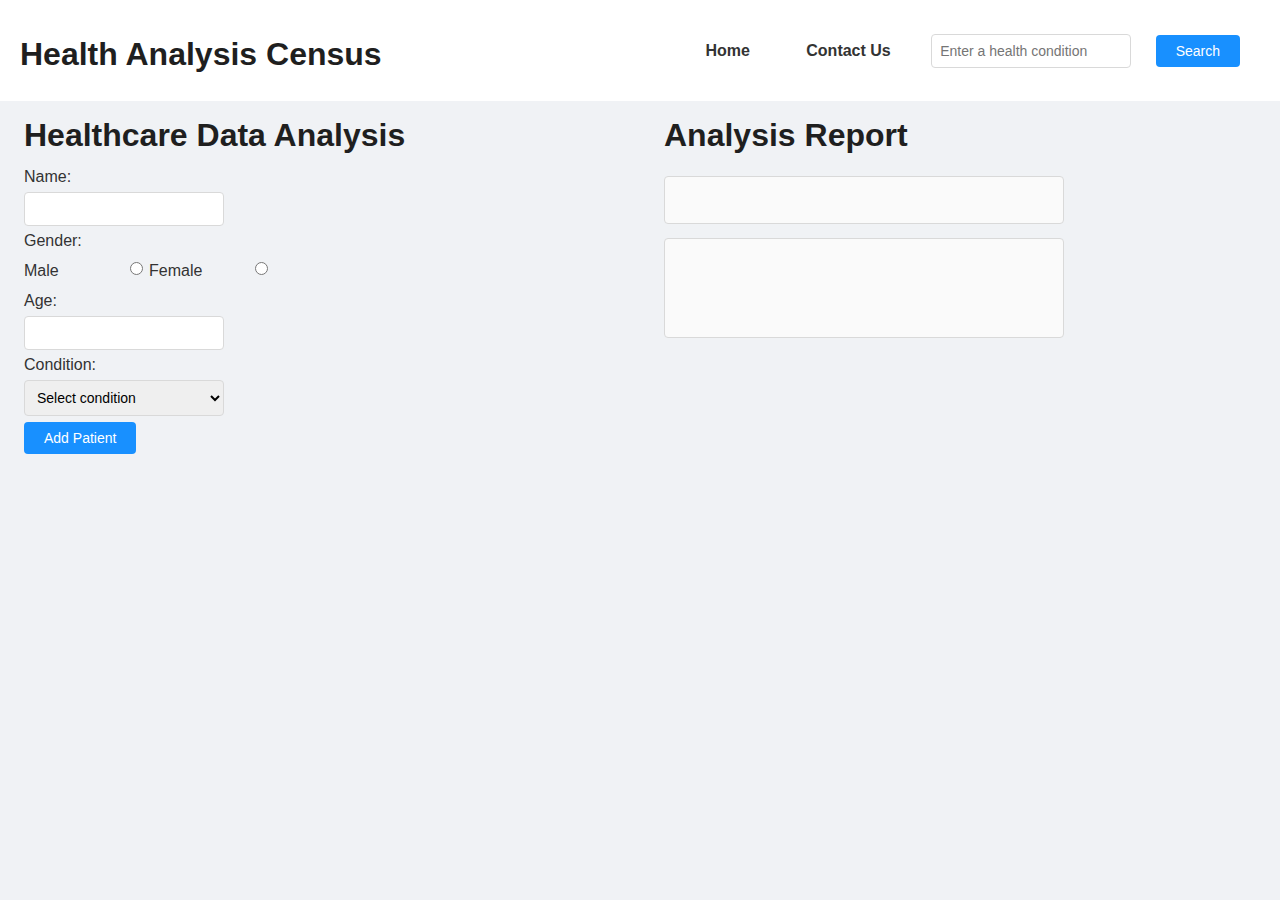
<file: healthAnalysisNew/index.html>
<!DOCTYPE html>
<html lang="en">
<head>
  <meta charset="UTF-8">
  <title>Health Analysis Data</title>
  <link rel="stylesheet" href="./health_analysis.css">
</head>

<!-- This is navigation menu -->
<body>
   <nav><h1>Health Analysis Census</h1>
<ul>
    <li><a href="./index.html" id="home">Home </a></li>
    <li><a href="./health_contact.html" id="contact">Contact Us </a></li>
    <li><input type="text" id="conditionInput" placeholder="Enter a health condition">  </li>
    <li><button id='btnSearch'>Search</button>
    </li>
</ul>
</nav>

<!-- This is input container -->
<section>
    <div class="container">
        <div class="analysisForm">
            <h1>Healthcare Data Analysis</h1>
            <div>
                <label for="name">Name:</label>
                <input type="text" id="name">
            </div>

            <div>
                <label>Gender:</label>
                <div class="radio">
                    <label for="male">Male</label>
                    <input type="radio" name="gender" id="male" value="Male">
                    <label for="female">Female</label>
                    <input type="radio" name="gender" id="female" value="Female">
                </div>
            </div>

            <div>
                <label for="age">Age:</label>
                <input type="number" id="age">
            </div>

            <div>
                <label for="condition">Condition:</label>
                <select id="condition">
                    <option value="">Select condition</option>
                    <option value="Diabetes">Diabetes</option>
                    <option value="Thyroid">Thyroid</option>
                    <option value="High Blood Pressure">High Blood Pressure</option>
                </select>
            </div>
        <button id="addPatient">Add Patient</button>
        </div>
    </div>
      

<!-- This is output container -->
    <div class="container">
        <h1>Analysis Report</h2>
        <div id="report"></div>
        <div class="searchCondition">
            <div id="result"></div> 
        </div>
    </div>
</section>

<script src="./health_analysis.js"></script>
</body>

</html>
</file>
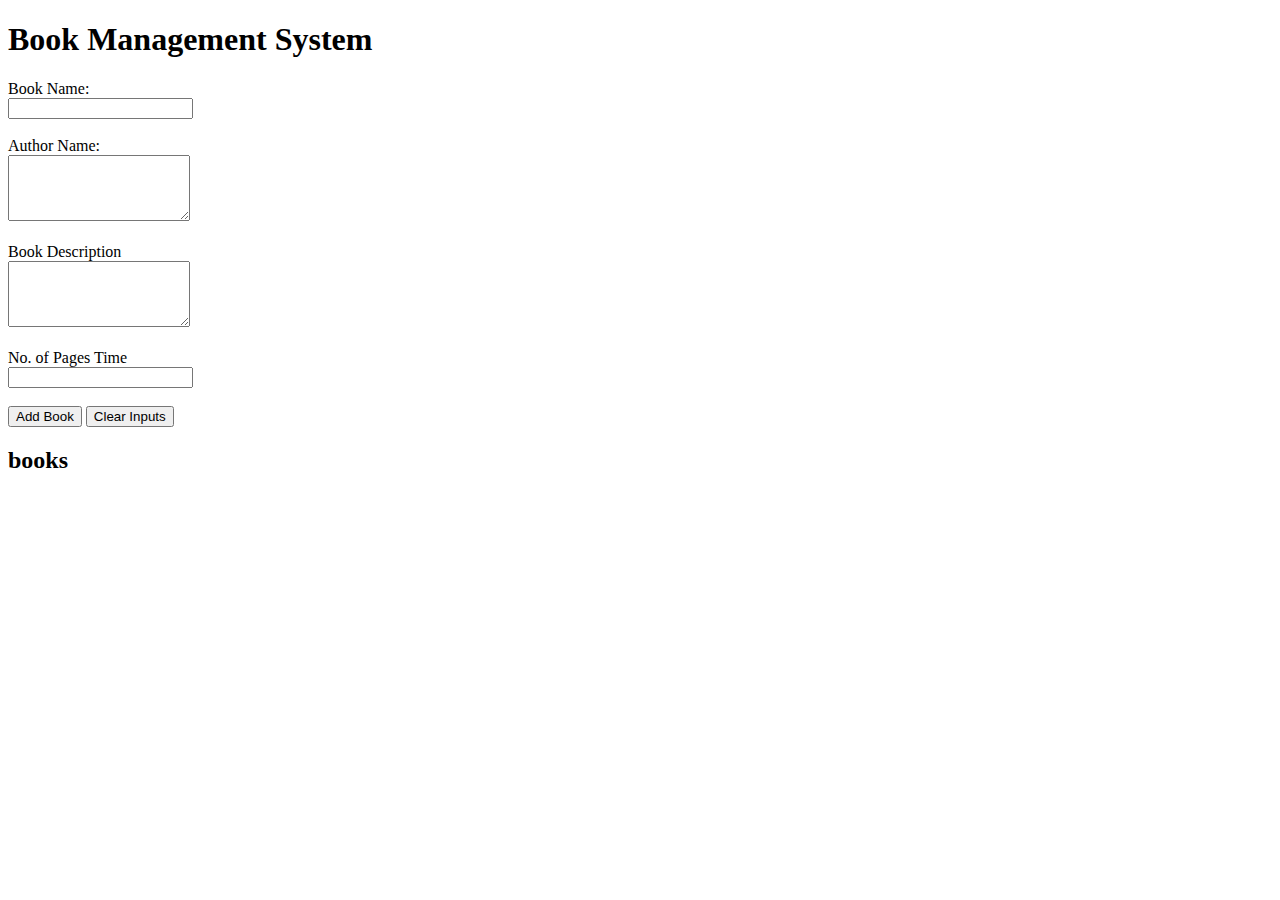
<file: bookSystem/book_system.html>
<!DOCTYPE html>
<html lang="en">
<head>
    <meta charset="UTF-8">
    <title>Book Management System</title>
</head>
<body>
    <h1>Book Management System</h1>
    <label for="bookName">Book Name:</label><br>
    <input type="text" id="bookName"><br><br>
    <label for="authorName">Author Name:</label><br>
    <textarea id="authorName" rows="4"></textarea><br><br>
    <label for="bookDescription">Book Description</label><br>
    <textarea id="bookDescription" rows="4"></textarea><br><br>
    <label for="pagesNumber">No. of Pages Time</label><br>
    <input type="number" id="pagesNumber"><br><br>
    <button onclick="addBook()">Add Book</button>
    <button onclick="clearInputs()">Clear Inputs</button>

    <h2>books</h2>
    <div id="books">
        <!-- books will be displayed here -->
    </div>
    <script src="./book_system.js"></script>
</body>
</html>
</file>
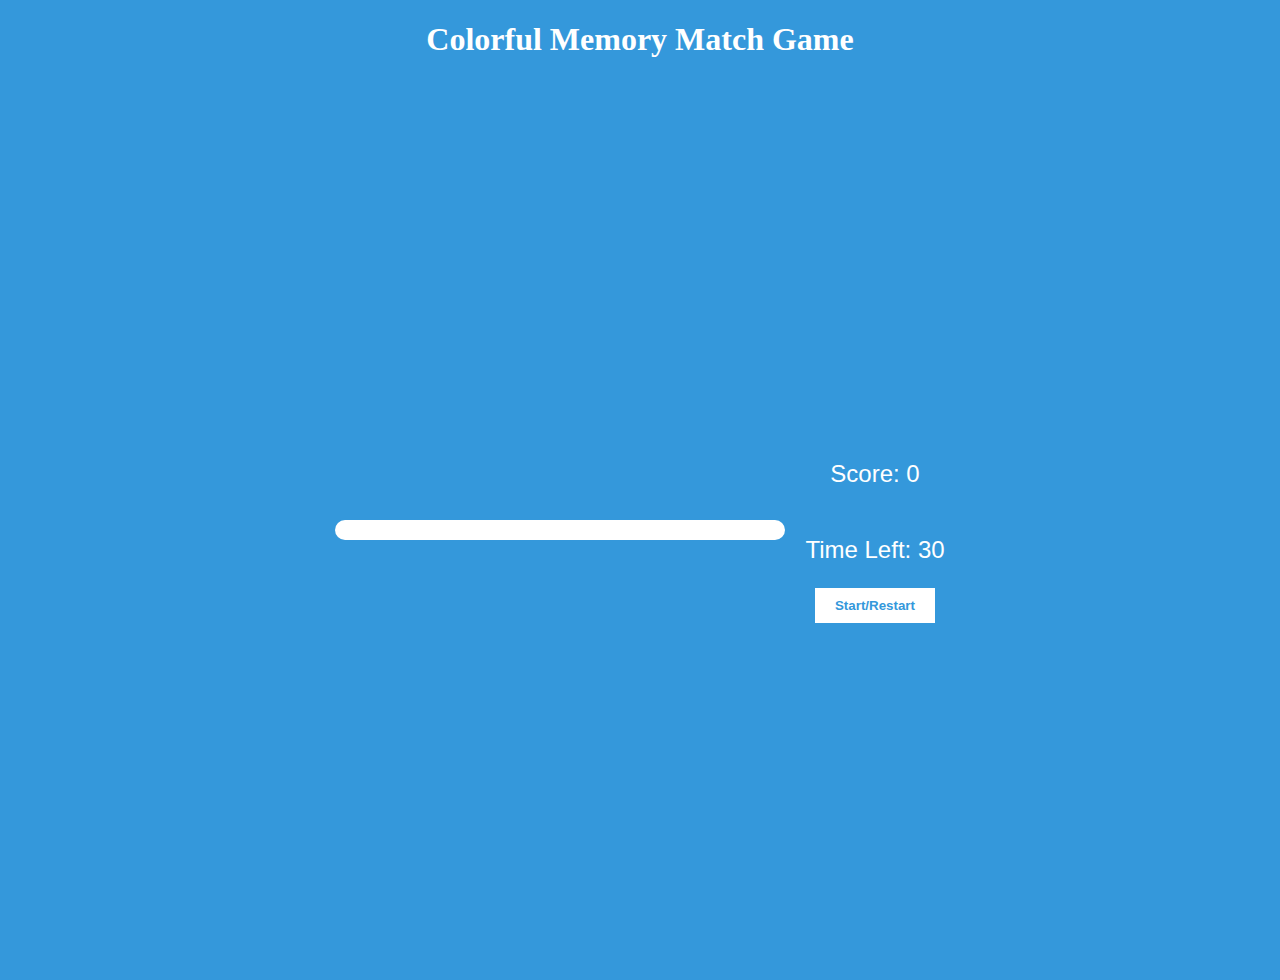
<file: colorfulMemoryGame/colorful_memory_game.html>
<!DOCTYPE html>
<html>

<head>
    <title>Colorful Memory Match Game</title>
        <link rel="stylesheet" href="./colorfulGame.css">
</head>

<body>
    <h1>Colorful Memory Match Game</h1>
    <div class="container">
        <div id="game-container">
         <!-- Cards will be generated dynamically using JavaScript -->
        </div>
        <div class="startMain">
            <p id="score">Score: 0</p>
            <p id="timer">Time Left: 30</p>
            <button id="startbtn">Start/Restart</button>
        </div>
    </div>
    <script src="./colorful_memory_game.js"></script>
</body>
</html>
</file>
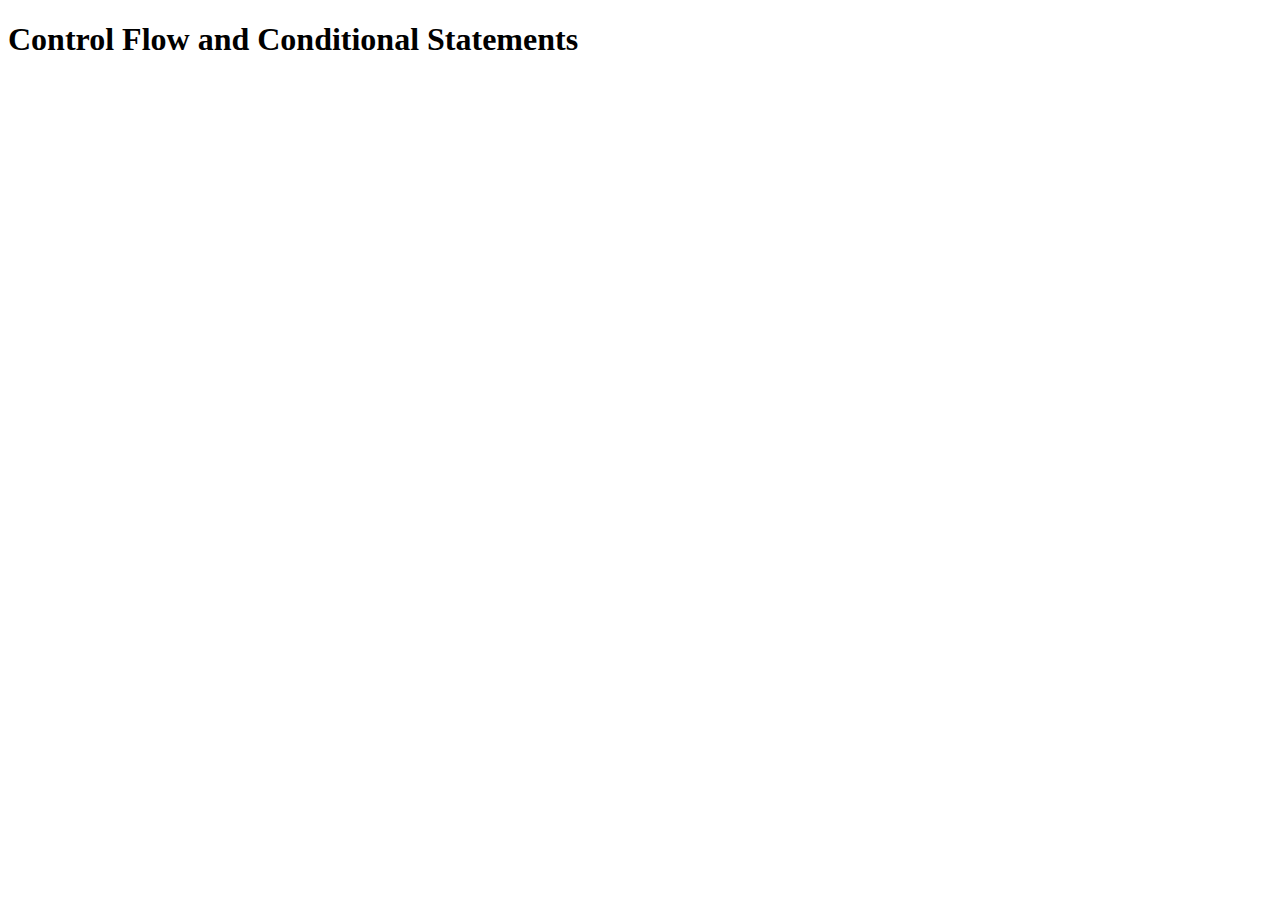
<file: controlFlow/control_flow.html>
<!DOCTYPE html>
<html lang="en">
<head>
    <meta charset="UTF-8">
    <meta name="viewport" content="width=device-width, initial-scale=1.0">
    <title>Control Flow</title>
</head>
<body>
        <h1>Control Flow and Conditional Statements</h1>
    <script src="./control_flow.js"></script>
</body>
</html>
</file>
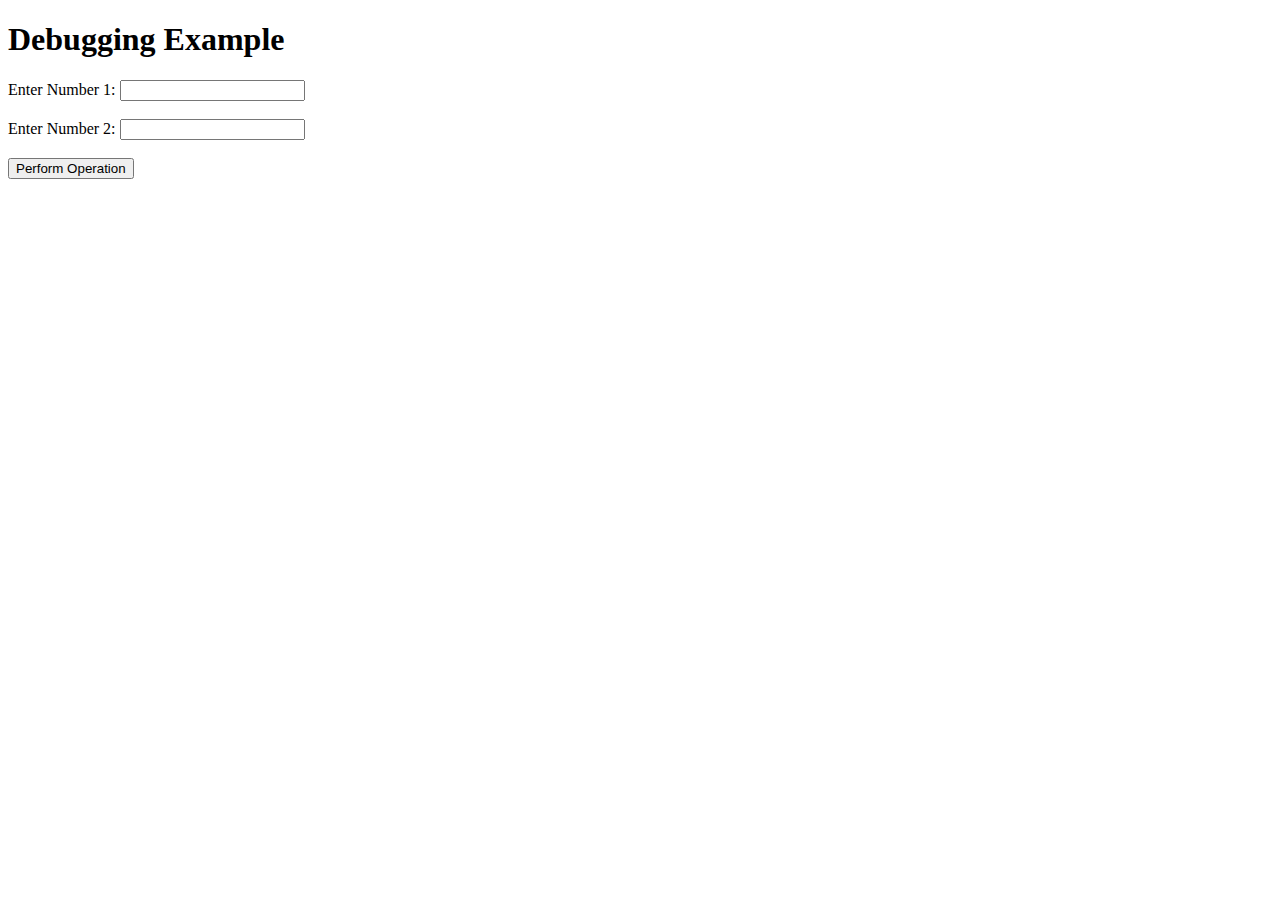
<file: DebugCode/debug_code.html>
<!DOCTYPE html>
<html lang="en">

<head>
    <meta charset="UTF-8">
    <title>Debugging Example</title>
</head>

<body>
    <h1>Debugging Example</h1>
    <label for="input1">Enter Number 1:</label>
    <input type="number" id="input1"><br><br>
    <label for="input2">Enter Number 2:</label>
    <input type="number" id="input2"><br><br>
    <button onclick="performOperation()">Perform Operation</button>
    <p id="multiplyResult"></p>
    <p id="additionResult"></p>
    <p id="divisionResult"></p>
    <script src="./debug_code.js"></script>
</body>

</html>
</file>
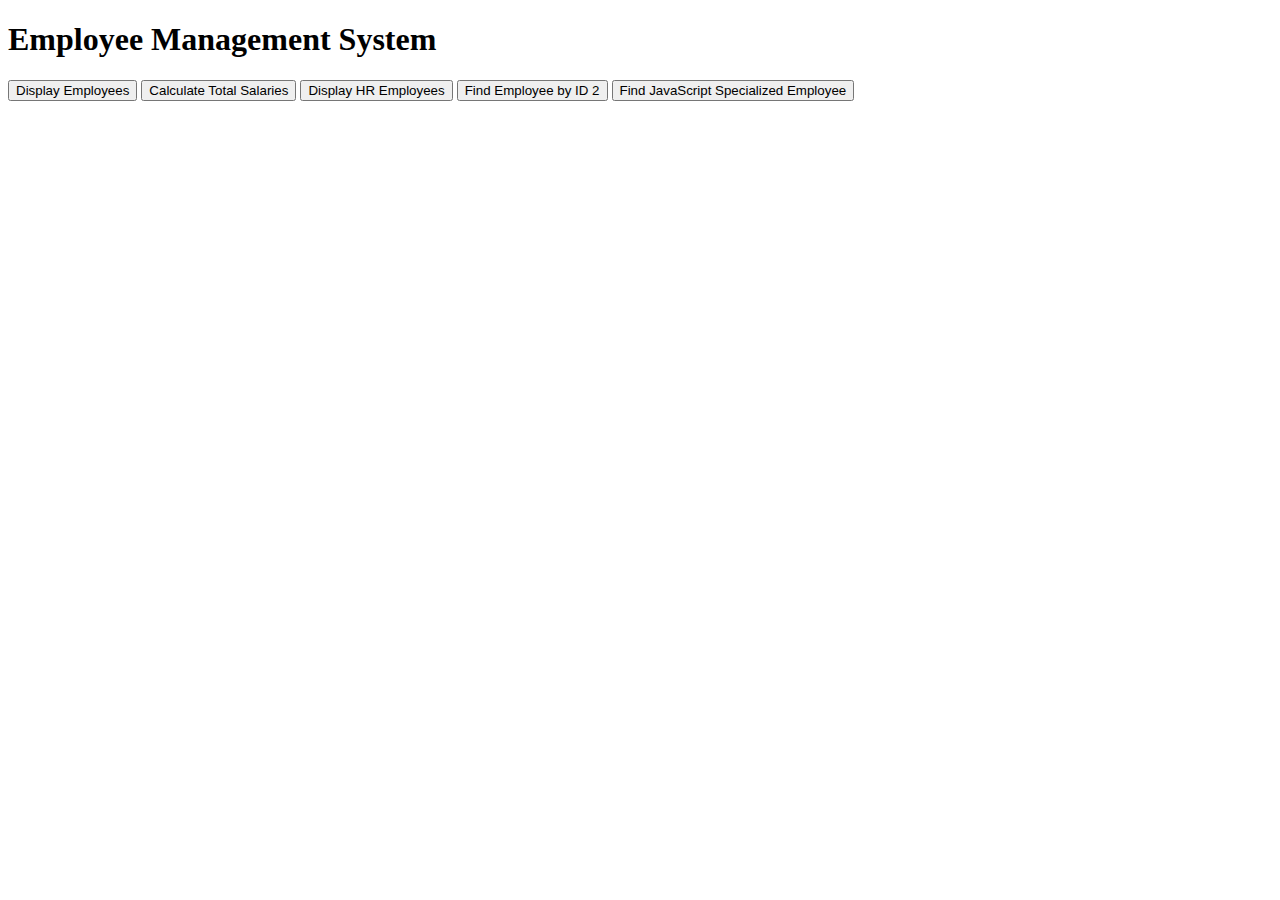
<file: employeeDetails/employee_details.html>
<!DOCTYPE html>
<html>
<head>
  <title>Employee Management System</title>
</head>
<body>
   <h1>Employee Management System</h1>

  <div>
    <button onclick="displayEmployees()">Display Employees</button>
    <button onclick="calculateTotalSalaries()">Calculate Total Salaries</button>
    <button onclick="displayHREmployees()">Display HR Employees</button>
    <button onclick="findEmployeeById(3)">Find Employee by ID 2</button>
    <button onclick="findEmployeeBySpec()">Find JavaScript Specialized Employee</button>
  </div>

 <div id="employeesDetails"></div>
<script src="./employee_details.js"></script>
</body>
</html>
</file>
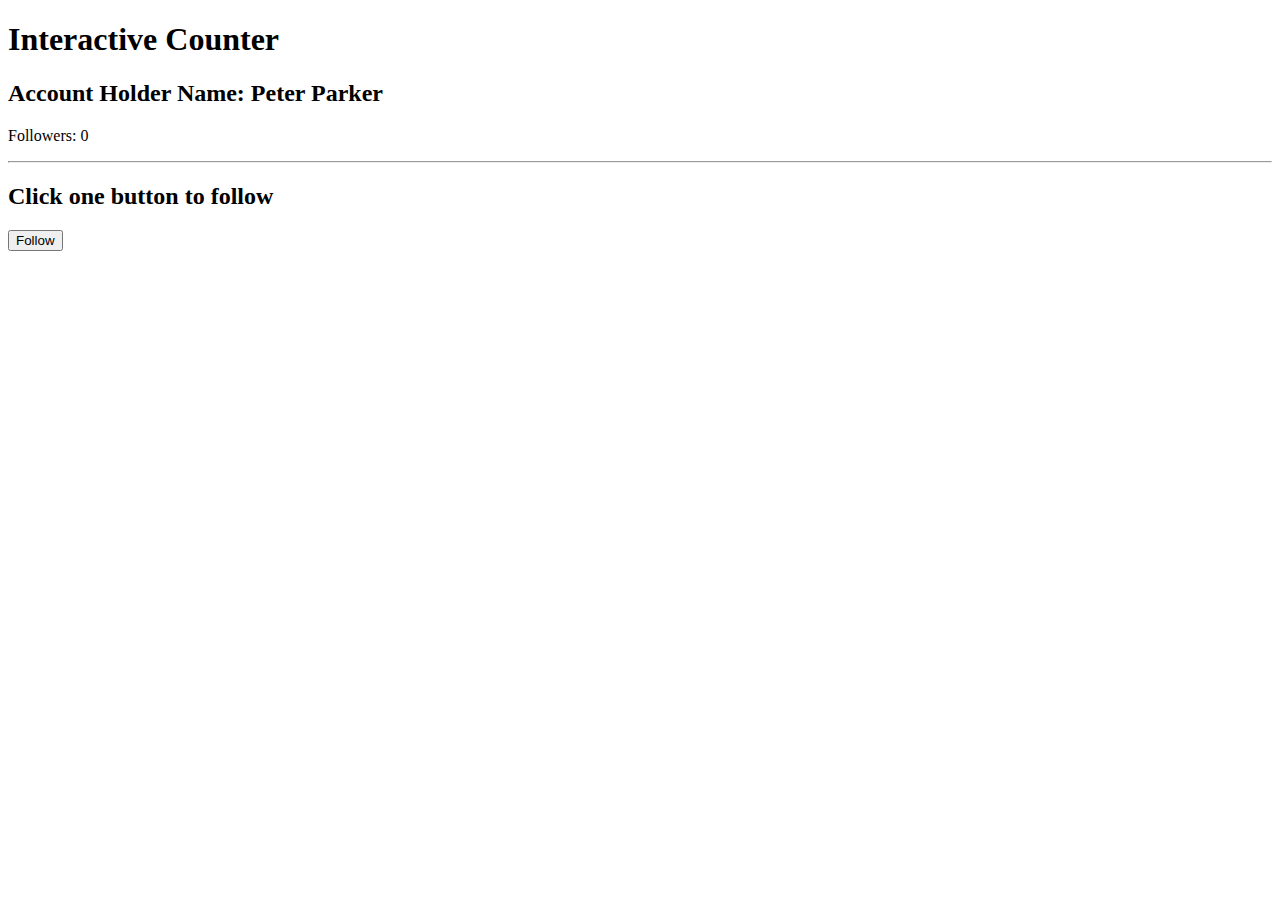
<file: followersCount/followers_count.html>
<!DOCTYPE html>
<html>
<head>
  <title>Interactive Counter</title>
</head>
<body>
  <h1>Interactive Counter</h1>
  <h2>Account Holder Name: Peter Parker</h2>
  <p>Followers: <span id="countDisplay">0</span></p>
  <hr>
  <h2>Click one button to follow</h2>
  <button onclick="increaseCount()">Follow</button>
  <script src="./followers_count.js"></script>
</body>
</html>
</file>
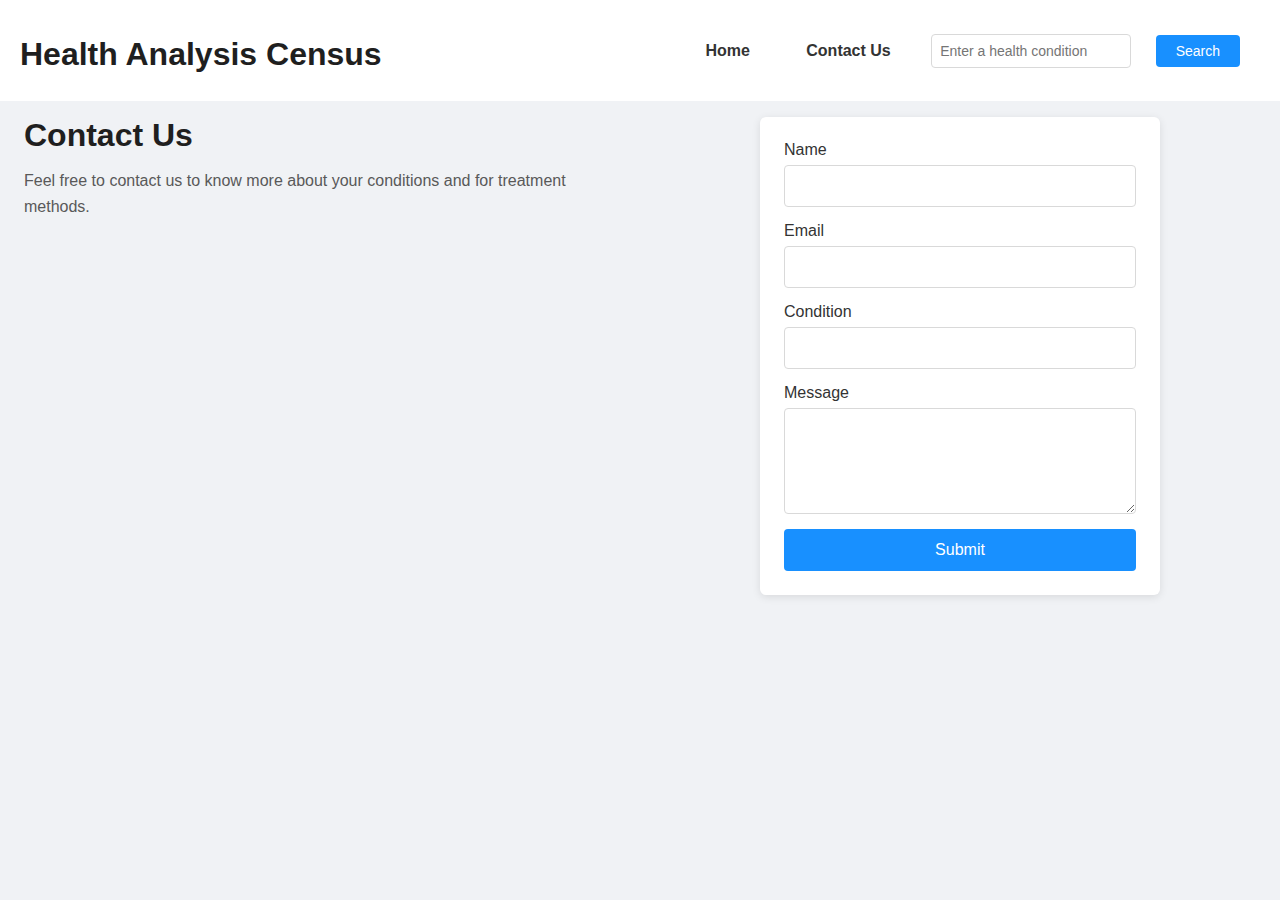
<file: healthAnalysisNew/health_contact.html>
<!DOCTYPE html>
<html lang="en">
<head>
  <meta charset="UTF-8">
  <title>Contact Us</title>
  <link rel="stylesheet" href="./health_analysis.css">
  
</head>
<body>
    <nav><h1>Health Analysis Census</h1>
        <ul>
            <li><a href="./index.html" id="home">Home </a></li>
            <li><a href="./health_contact.html" id="contact">Contact Us </a></li>
            <li><input type="text" id="conditionInput" placeholder="Enter a health condition">  </li>
            <li><button id='btnSearch'>Search</button>
            </li>
        </ul>
        </nav>
<section>
    <div class="container">
        <h1>Contact Us</h1>
        <p>Feel free to contact us to know more about your conditions and for treatment methods.</p>
    </div>

    <div class="container">
    <form id="contactForm" style="margin-top: 16px;">
    <div style="background-color: #FFFFFF;">
      <label for="name">Name</label>
      <input type="text" id="name" name="name" required>
    </div>
    <div style="background-color: #FFFFFF;">
      <label for="email">Email</label>
      <input type="email" id="email" name="email" required>
    </div>
    <div style="background-color: #FFFFFF;">
      <label for="condition">Condition</label>
      <input type="text" id="condition" name="condition" required>
    </div>
    <div style="background-color: #FFFFFF;">
      <label for="message">Message</label>
      <textarea id="message" name="message" rows="5" required></textarea>
    </div>
    <button type="submit" onclick="thankyou()">Submit</button>
  </form>
</div>
</section>
  <script>
    function thankyou(){
        alert('Thank you for contacting us!')
    }
  </script>
  <script src="./health_analysis.js"></script>
</body>
</html>
</file>
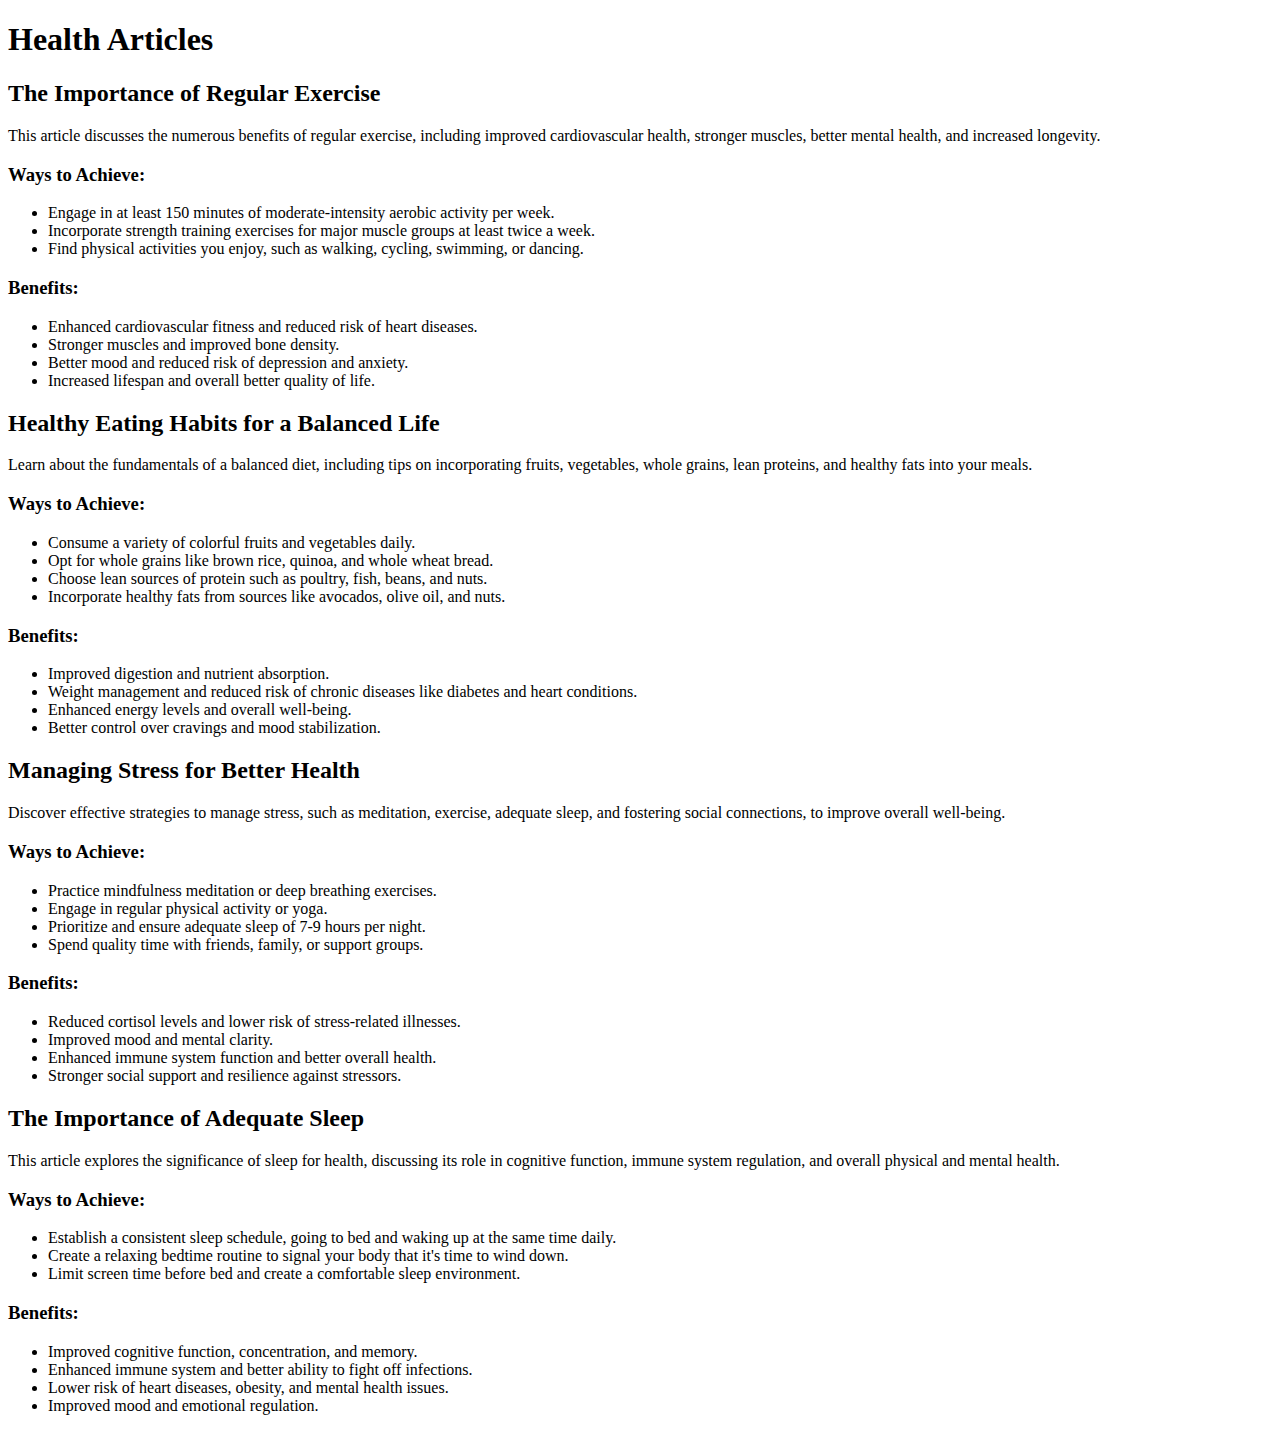
<file: healthArticle/health_article.html>
<!DOCTYPE html>
<html lang="en">
<head>
  <meta charset="UTF-8">
  <title>Health Articles</title>
</head>
<body>
  <h1>Health Articles</h1>
  <div id="articles"></div>
<script src="./health_article.js"></script>
</body>
</html>
</file>
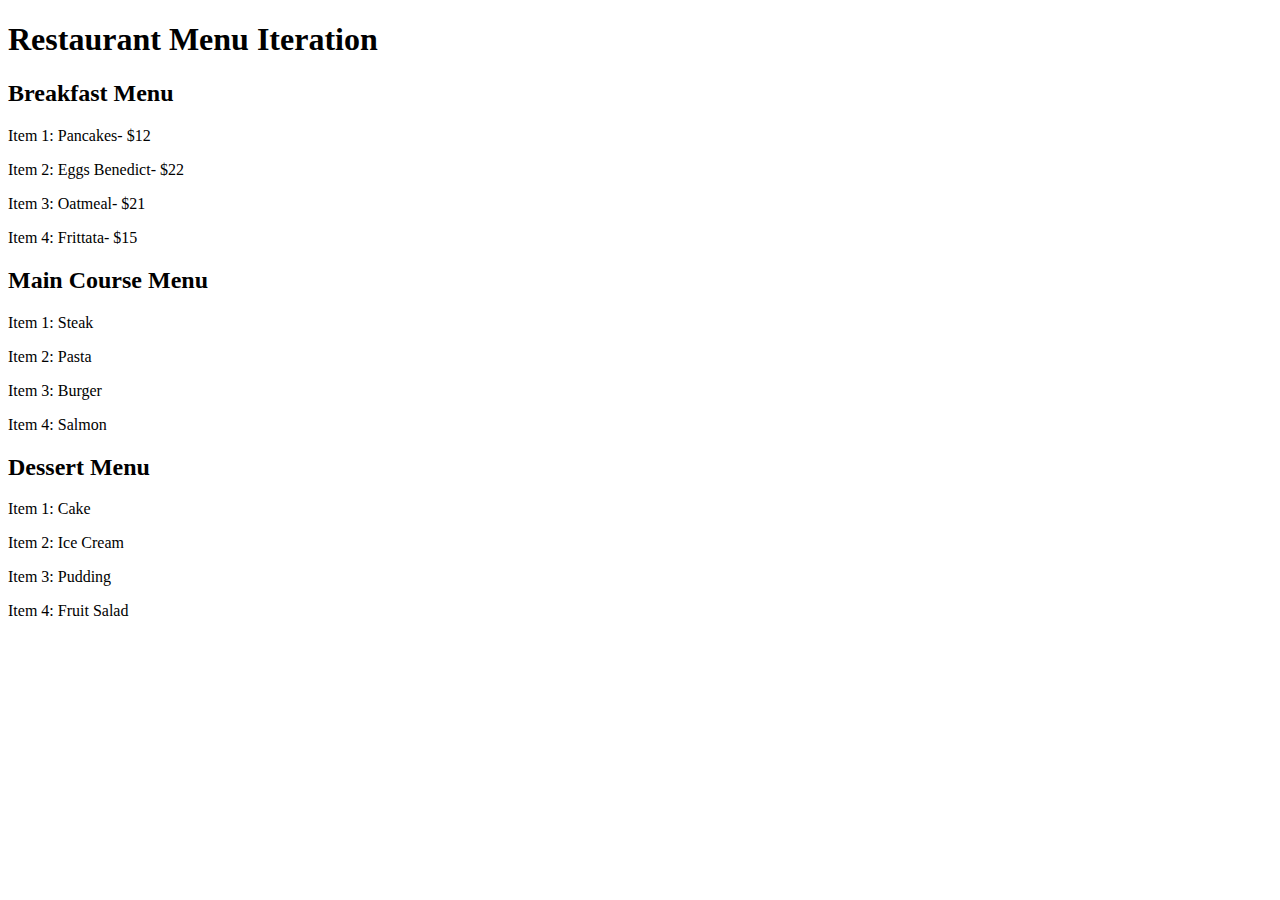
<file: restaurantMenu/restaurant_menu.html>
<!DOCTYPE html>
<html>
<head>
  <title>Restaurant Menu</title>
</head>
<body>
 <h1>Restaurant Menu Iteration</h1>
    <h2>Breakfast Menu</h2>
    <div id="breakfastTotalItems"></div>
    <div id="breakfastMenuItems"></div>

    <h2>Main Course Menu</h2>
    <div id="maincourseTotalItems"></div>
    <div id="maincourseMenuItems"></div>

    <h2>Dessert Menu</h2>
    <div id="dessertTotalItems"></div>
    <div id="dessertMenuItems"></div>
    <script src="./restaurant_menu.js"></script>
</body>
</html>
</file>
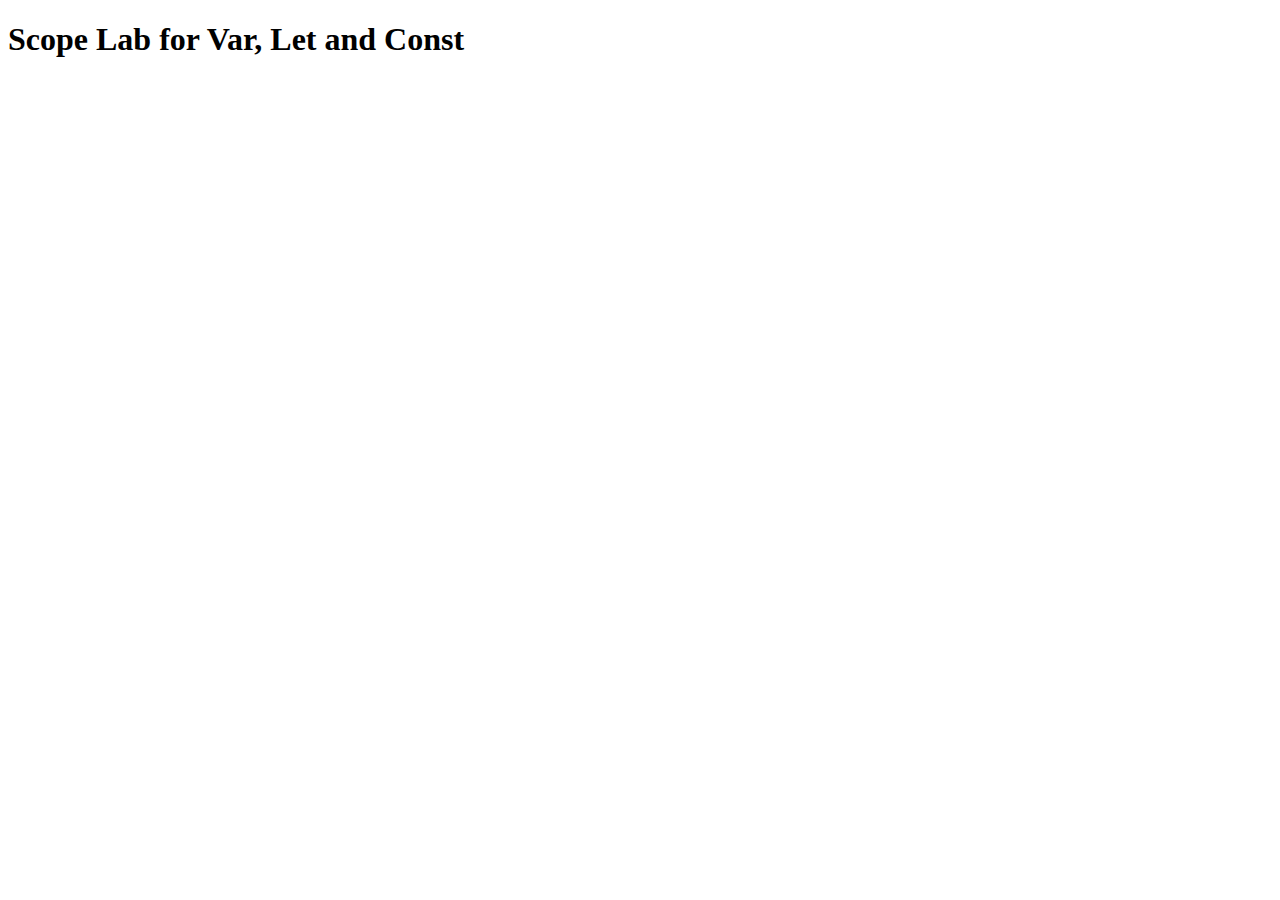
<file: Scope/scope_lab.html>
<!DOCTYPE html>
<html lang="en">
<head>
    <meta charset="UTF-8">
    <meta name="viewport" content="width=device-width, initial-scale=1.0">
    <title>Scoped Variables</title>
</head>
<body>
    <h1>Scope Lab for Var, Let and Const</h1>
    </h1>
    <script src="./scope_lab.js"></script>
</body>
</html>
</file>
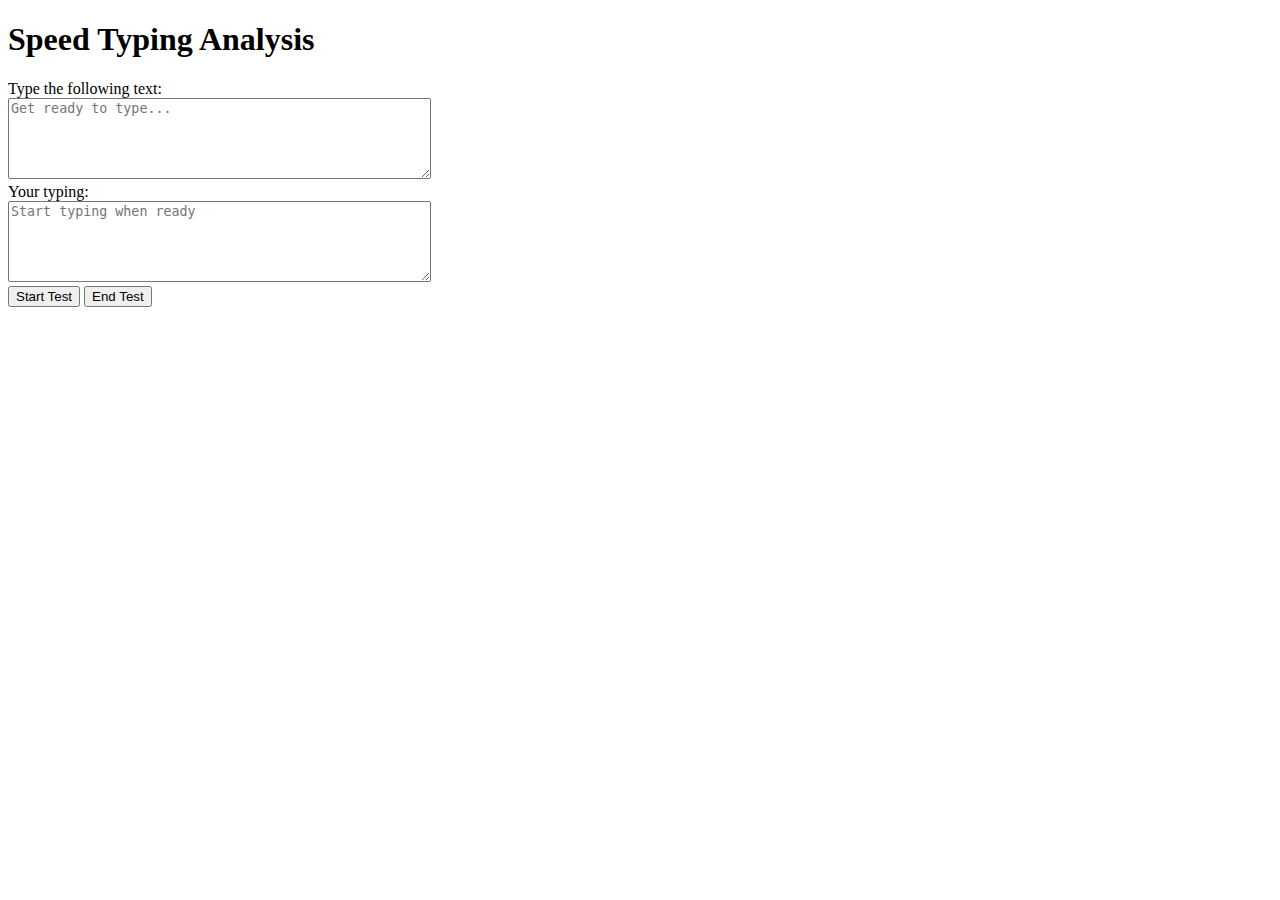
<file: speedAnalysis/speed_analysis.html>
<!DOCTYPE html>
<!DOCTYPE html>
<html>
<head>
  <title>Speed Test Analysis</title>
</head>
<body>
  <h1>Speed Typing Analysis</h1>

    <label for="inputText">Type the following text:</label><br>
    <textarea id="inputText"  cols="50" rows="5" readonly placeholder="Get ready to type..."></textarea><br>

    <label for="userInput">Your typing:</label><br>
    <textarea id="userInput"  cols="50" rows="5" placeholder="Start typing when ready"></textarea><br>
    <button onclick="startTest()">Start Test</button>
        <button onclick="endTest()" id="btn">End Test</button>
    <div id="output"></div>
    <script src="./speed_analysis.js"></script>
</body>
</html>
</file>
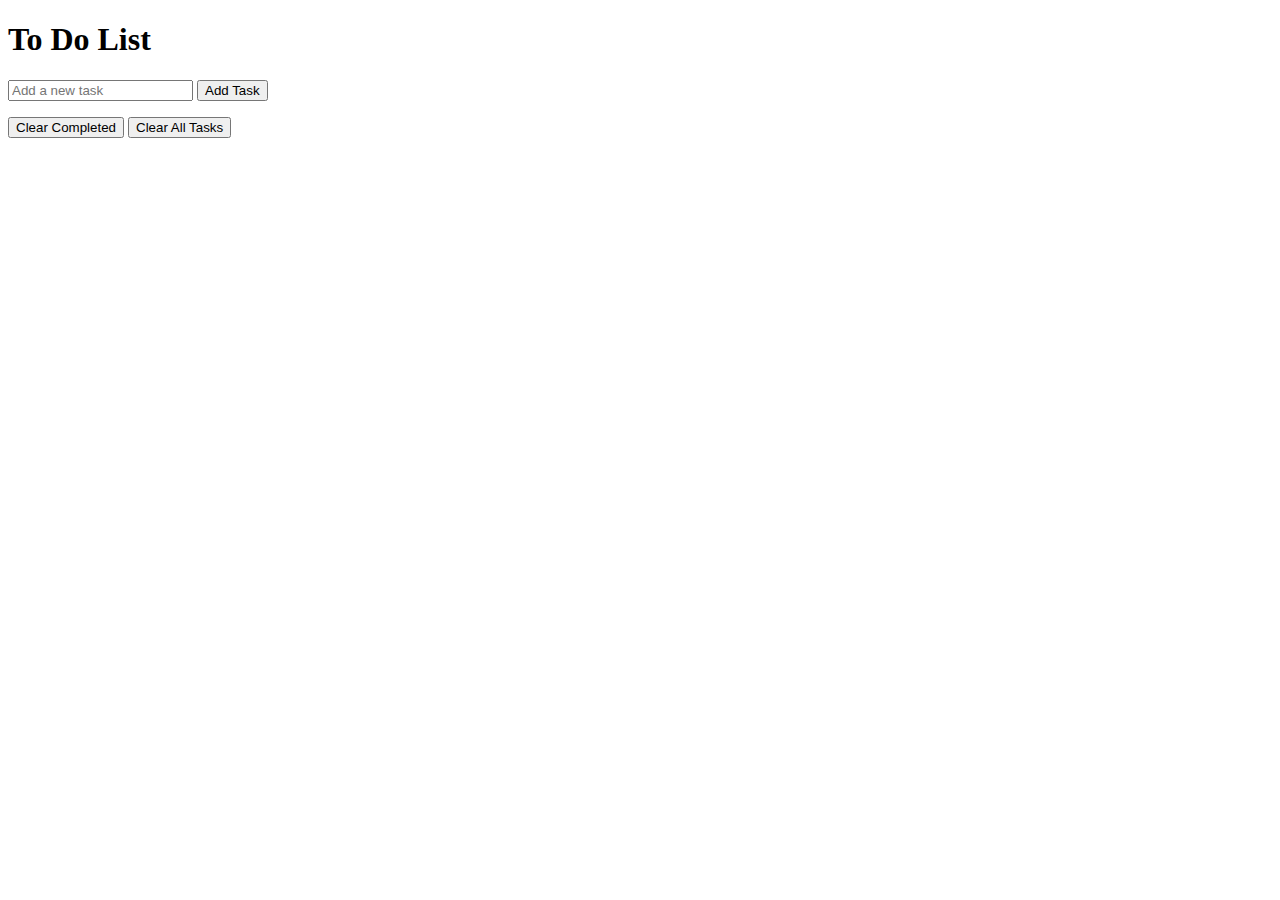
<file: TodoList/todo_list.html>
<!DOCTYPE html>
    <html>
<head>
    <title>To Do List</title>
</head>
<body>
    <h1>To Do List</h1>
    <input type="text" id="taskInput" placeholder="Add a new task">
    <button id="addTaskBtn">Add Task</button>

    <!-- <input type="text" id="searchInput" placeholder="Search..."> -->
    <ul id="taskList">
        <!-- Tasks will be displayed here -->
    </ul>

    <button id="clearCompletedBtn">Clear Completed</button>
    <button id="clearAllTasksBtn">Clear All Tasks</button>
    <script src="./todo_list.js"></script>
    </body>
    </html>
</file>
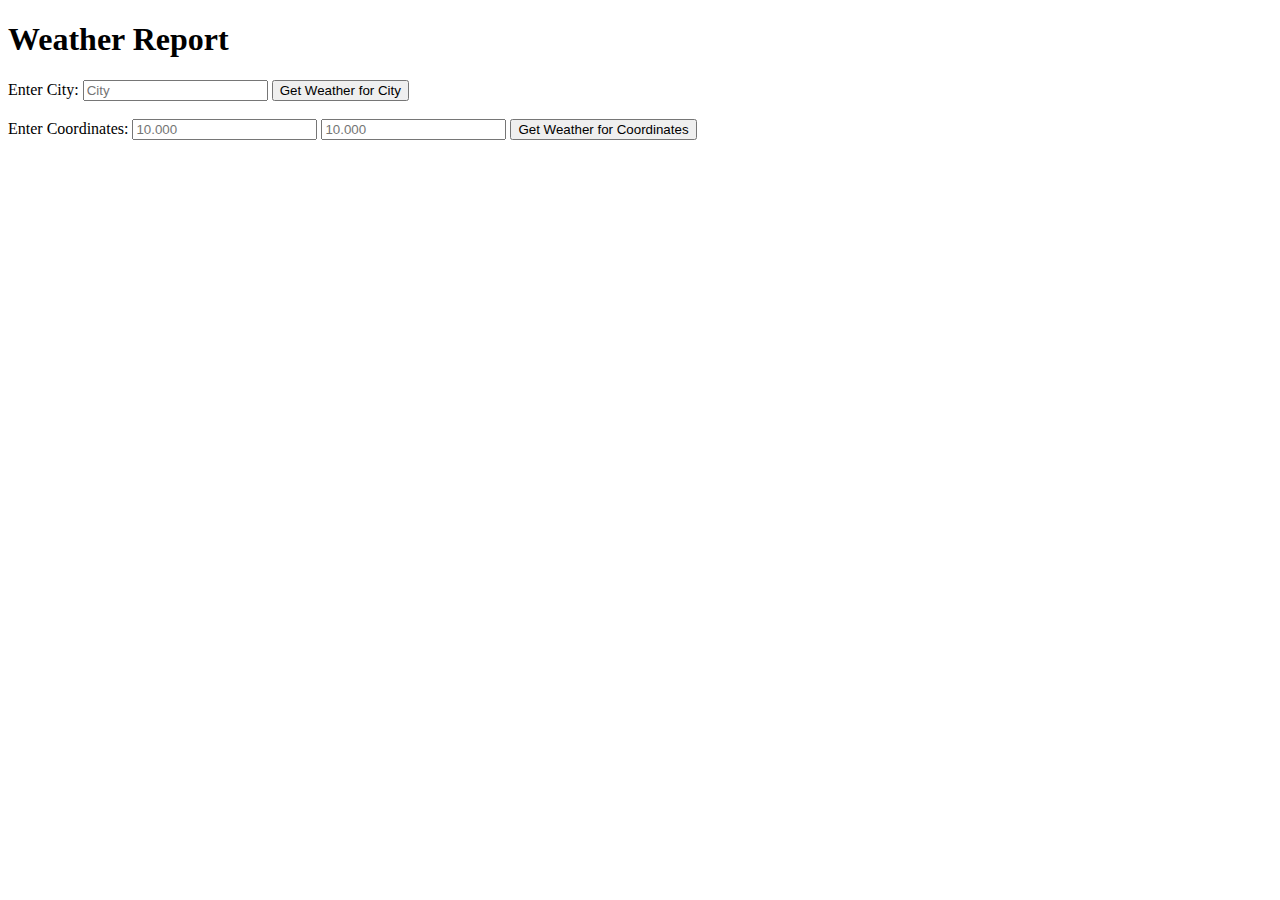
<file: weatherReport/weather_report.html>
<!DOCTYPE html>
<html>
<head>
  <title>Weather Report</title>
</head>
<body>
   <h1>Weather Report</h1>

  <form id="cityWeatherForm">
    <label for="city">Enter City:</label>
    <input type="text" id="city" name="city" placeholder="City">
    <button type="submit">Get Weather for City</button>
  </form>
</br>
  <form id="coordsWeatherForm">
    <label for="latitudeLongitude">Enter Coordinates:</label>
    <input type="text" id="latitude" name="latitude" placeholder="10.000">
    <input type="text" id="longitude" name="longitude" placeholder="10.000">
    <button type="submit">Get Weather for Coordinates</button>
  </form>

  <div id="weatherInfo"></div>
<script src="./weather_report.js"></script>
</body>
</html>
</file>
<file: colorfulMemoryGame/colorfulGame.css>
body {
    padding: 0;
    margin: 0;
    background-color: #3498db;
    box-sizing: border-box;

}

.container {
    font-family: Arial, sans-serif;
    background-color: #3498db;
    display: flex;
    justify-content: center;
    align-items: center;
    height: 100vh;
}

.startMain {
    margin-left: 20px;
    display: flex;
    align-items: center;
    flex-direction: column;
}

h1 {
    color: #fff;
    text-align: center;
}

#game-container {
    display: grid;
    grid-template-columns: repeat(4, 100px);
    grid-gap: 10px;
    background-color: #fff;
    padding: 10px;
    border-radius: 10px;
}

.card {
    width: 100px;
    height: 100px;
    background-color: #ddd;
    display: flex;
    justify-content: center;
    align-items: center;
    font-size: 20px;
    cursor: pointer;
    transition: background-color 0.3s;
    border-radius: 5px;
}

.matched {
    background-color: #4CAF50;
    color: #fff;
}

#score {
    text-align: center;
    font-size: 24px;
    color: #fff;
}

#timer {
    text-align: center;
    font-size: 24px;
    color: #fff;
}

#startbtn{
    padding: 10px 20px;
    background-color: white;
    color: #3498db;
    border: none;
    font-weight: 900;
}
</file>
<file: healthAnalysisNew/health_analysis.css>
/* Global Reset and Box-Sizing */
* {
    margin: 0;
    padding: 0;
    box-sizing: border-box;
  }
  
  /* Global Styles */
  html, body {
    margin: 0;
    padding: 0;
    font-family: 'Roboto', 'Helvetica Neue', Arial, sans-serif;
    background-color: #f0f2f5;
    color: #333;
  }
  
  section {
    width: 100%;
    display: flex;
    flex-direction: row; 
    justify-content: flex-start; 
    align-items: flex-start; 
  }

  .container {
    display: flex;
    flex-direction: column; 
    align-items: left; 
    width: 50%;
    padding: 0px 24px;
  }

  /* Typography */
  h1, h2, h3, h4, h5, h6 {
    font-weight: 600;
    color: #1f1f1f;
  }
  
  h1 {
    font-size: 32px;
    margin-top: 16px;
    margin-bottom: 8px;
  }
  
  h2 {
    font-size: 28px;
    margin-top: 16px;
    margin-bottom: 8px;
  }
  
  p {
    margin-bottom: 16px;
    line-height: 1.6;
    color: #595959;
  }
  
  a {
    color: #1890ff;
    text-decoration: none;
  }
  
  a:hover {
    text-decoration: underline;
    color: #40a9ff;
  }
  
  /* Navigation Bar */
  nav {
    background-color: #ffffff;
    padding: 20px;
    display: flex;
    align-items: center;
    justify-content: space-between;
    box-shadow: 0 2px 8px rgba(0, 0, 0, 0.1);
  }
  
  nav ul {
    list-style-type: none;
  }
  
  nav ul li {
    display: inline;
    margin-right: 20px;
  }
  
  nav a {
    text-decoration: none;
    color: #333;
    font-weight: 600;
    font-size: 16px;
    padding: 8px 16px;
    border-radius: 4px;
    transition: background-color 0.3s ease;
  }
  
  nav a:hover {
    background-color: #f0f2f5;
  }
  
  /* Form Elements */
  form {
    margin-top: 20px;
    min-width: 400px;
  }
  
  div {
    margin-left: 0;
    font-family: 'Roboto', 'Helvetica Neue', Arial, sans-serif;
    background-color: #f0f2f5;
    color: #333;
    display: flex;
    flex-direction: column; /* Aligns elements horizontally */
    justify-content: flex-start; /* Aligns elements to the start of the section */
    align-items: flex-start; /* Aligns items at the top of the section */
    gap: 6px; /* Adds 20px gap between the elements */

  }
  .radio {
    margin: 6px 0px;
    flex-direction: row; /* Aligns elements horizontally */
    justify-content: flex-start; /* Aligns elements to the start of the section */
    align-items: flex-start; /* Aligns items at the top of the section */
  }
  
  label {
    display: inline-block;
    width: 100px;
    font-weight: 500;
  }
  
  input[type="text"],
  input[type="number"],
  select {
    width: 200px;
    padding: 8px;
    font-size: 14px;
    border: 1px solid #d9d9d9;
    border-radius: 4px;
    transition: border-color 0.3s ease;
  }
  
  input[type="text"]:focus,
  input[type="number"]:focus,
  select:focus {
    border-color: #1890ff;
    outline: none;
  }
  
  button {
    padding: 8px 20px;
    background-color: #1890ff;
    color: white;
    border: none;
    border-radius: 4px;
    cursor: pointer;
    font-size: 14px;
    transition: background-color 0.3s ease;
  }
  
  button:hover {
    background-color: #40a9ff;
  }
  
  button:disabled {
    background-color: #d9d9d9;
    color: #bfbfbf;
    cursor: not-allowed;
  }
  
  /* Table */
  table {
    width: 100%;
    border-collapse: collapse;
  }
  
  th, td {
    padding: 12px;
    text-align: left;
    border-bottom: 1px solid #f0f0f0;
  }
  
  th {
    background-color: #fafafa;
    font-weight: 600;
  }
  
  tr:hover {
    background-color: #f5f5f5;
  }
  
  /* Report Section */
  #report, #result {
    width: 400px;
    min-height: 48px;
    background-color: #fafafa;
    border: 1px solid #d9d9d9;
    border-radius: 4px;
    margin-top: 8px;
    padding: 8px;
  }
  
  #result {
    display: flex;
    align-items: center;
    justify-content: center;
    flex-direction: column;
    min-height: 100px;
    width: 400px;
    margin-bottom: 40px;
  }
  
  #result img {
    width: 200px;
    height: 100px;
    object-fit: cover;
    border-radius: 4px;
  }
  
  /* Contact Form Styles */
  #contactForm {
    max-width: 400px;
    margin: 0 auto;
    padding: 24px;
    background-color: #ffffff; 
    border-radius: 6px;
    box-shadow: 0 2px 8px rgba(0, 0, 0, 0.1); 
  }
  
  #contactForm input,
  #contactForm textarea {
    width: 100%;
    margin-bottom: 15px;
    padding: 12px; 
    border: 1px solid #d9d9d9; 
    border-radius: 4px;
    font-size: 14px;
    transition: border-color 0.3s ease; 
    box-sizing: border-box;
  }
  
  #contactForm input:focus,
  #contactForm textarea:focus {
    border-color: #1890ff; /* Ant Design's primary blue color */
    outline: none;
    box-shadow: 0 0 0 2px rgba(24, 144, 255, 0.2); /* Focus shadow effect */
  }
  
  #contactForm button {
    width: 100%; /* Makes the button full width */
    padding: 12px 20px;
    background-color: #1890ff; /* Using Ant Design's primary blue color */
    color: white;
    border: none;
    border-radius: 4px;
    font-size: 16px;
    cursor: pointer;
    transition: background-color 0.3s ease;
  }
  
  #contactForm button:hover {
    background-color: #40a9ff; /* Slightly lighter shade for hover effect */
  }
  
  /* Responsive styling for smaller screens */
  @media (max-width: 576px) {
    #contactForm {
      padding: 16px;
    }
  
    #contactForm button {
      padding: 10px 16px;
    }
  }
  
  
  /* Card Component */
  .ant-card {
    border-radius: 6px;
    box-shadow: 0 1px 3px rgba(0, 0, 0, 0.1);
  }
  
  .ant-card-head-title {
    font-size: 18px;
    font-weight: 600;
  }
  
  .ant-card-body {
    padding: 24px;
  }
  
  /* Accessibility */
  .ant-input, .ant-select-selector, .ant-textarea {
    border-radius: 4px;
    transition: border-color 0.3s ease;
  }
  
  .ant-input:focus, .ant-select-selector:focus, .ant-textarea:focus {
    border-color: #1890ff;
    box-shadow: 0 0 0 2px rgba(24, 144, 255, 0.2);
  }
  
  /* Grid system for layouts */
  @media (min-width: 768px) {
    .col-6 {
      width: 50%;
    }
  
    .col-4 {
      width: 33.33%;
    }
  
    .col-3 {
      width: 25%;
    }
  }
  
  @media (min-width: 1024px) {
    .col-8 {
      width: 66.67%;
    }
  
    .col-2 {
      width: 16.67%;
    }
  }
</file>
